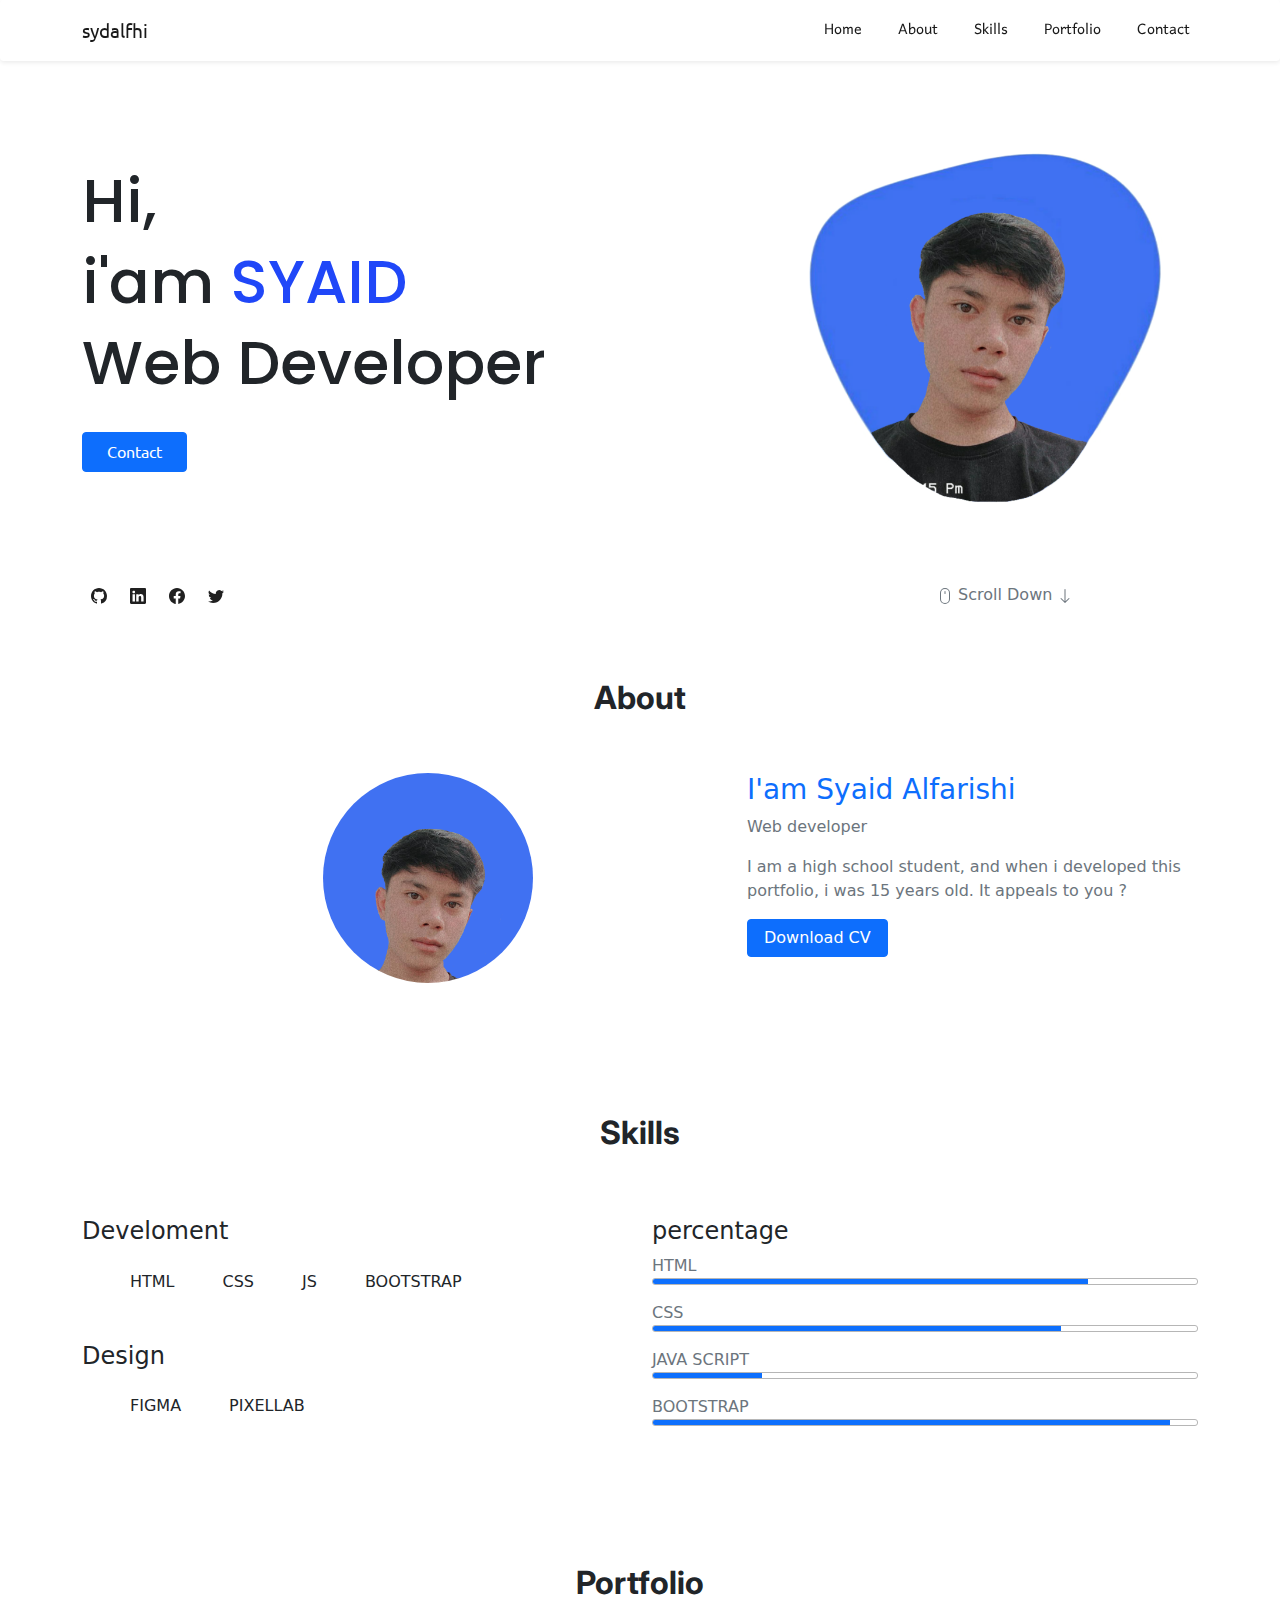
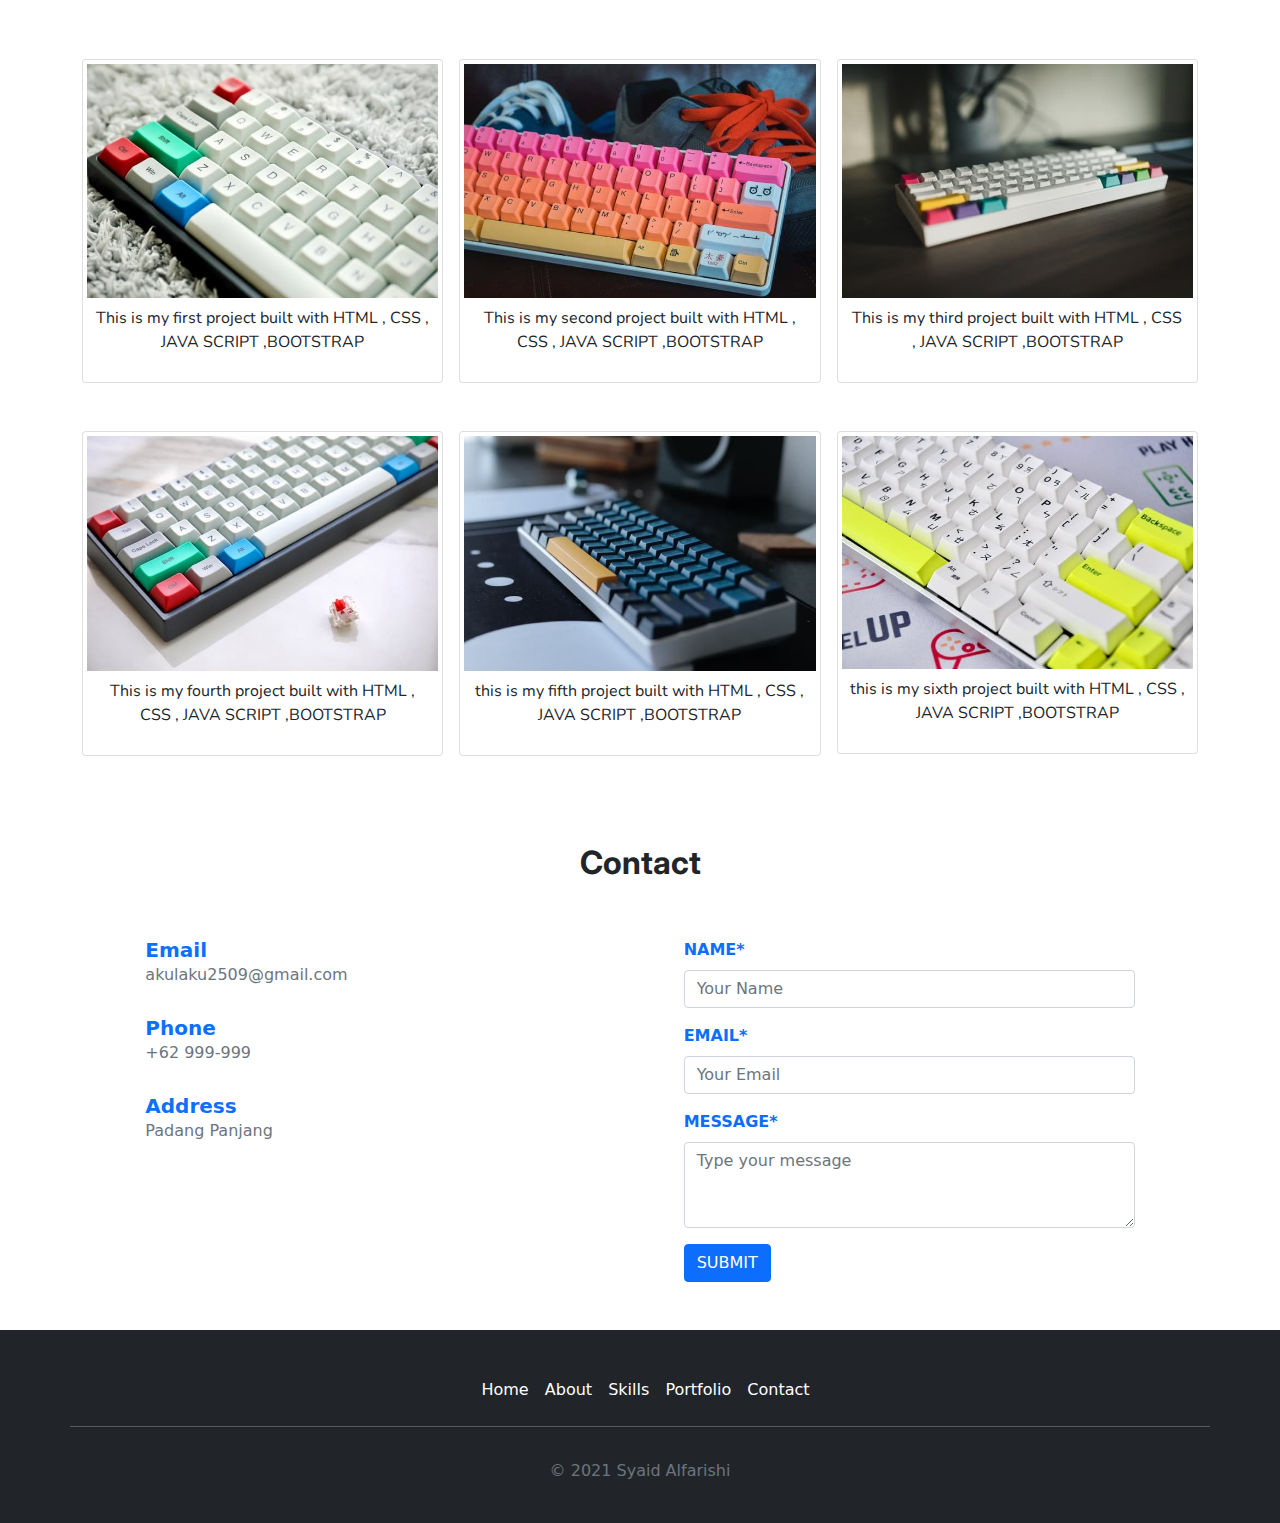
<file: index.html>
<!doctype html>
<html lang="en" id="home">

<head>
    <!-- Required meta tags -->
    <meta charset="utf-8">
    <meta name="viewport" content="width=device-width, initial-scale=1">

    <!-- Bootstrap CSS -->
    <link href="https://cdn.jsdelivr.net/npm/bootstrap@5.1.1/dist/css/bootstrap.min.css" rel="stylesheet"
        integrity="sha384-F3w7mX95PdgyTmZZMECAngseQB83DfGTowi0iMjiWaeVhAn4FJkqJByhZMI3AhiU" crossorigin="anonymous">
    <link rel="stylesheet" href="css/bootstrap.min.css">
    <link rel="stylesheet" href="asset/index.css">
    <link rel="stylesheet" href="https://cdn.jsdelivr.net/npm/bootstrap-icons@1.5.0/font/bootstrap-icons.css">
    <link rel="icon" href="asset/img/logoIcon.png" type="x/icon">
    <title>sydalfhi</title>
</head>

<body>









    <!-- navbar -->
    <nav class="navbar navbar-expand-lg navbar-light bg-white shadow-sm fixed-top rounded">
        <div class="container">
            <a class="navbar-brand nameDev" href="#home">sydalfhi</a>
            <button class="navbar-toggler" type="button" data-bs-toggle="collapse" data-bs-target="#navbarNav"
                aria-controls="navbarNav" aria-expanded="false" aria-label="Toggle navigation">
                <span class="navbar-toggler-icon"></span>
            </button>
            <div class="collapse navbar-collapse" id="navbarNav">
                <ul class="navbar-nav ms-auto text-capitalize">
                    <li class="nav-item">
                        <a class="nav-link active" aria-current="page" href="#home">Home</a>
                    </li>
                    <li class="nav-item">
                        <a class="nav-link active" aria-current="page" href="#about">About</a>
                    </li>
                    <li class="nav-item">
                        <a class="nav-link active" aria-current="page" href="#skills">Skills</a>
                    </li>
                    <li class="nav-item">
                        <a class="nav-link active" aria-current="page" href="#portfolio">Portfolio</a>
                    </li>
                    <li class="nav-item">
                        <a class="nav-link active" aria-current="page" href="#contact">contact</a>
                    </li>
                </ul>
            </div>
        </div>
    </nav>
    <!-- end navbar -->








    <!-- header -->
    <div class="container header">
        <div class="row text-center text-md-start bagianAtas">
            <div class="col-sm-6  order-2 order-md-1">
                <h1 class="myName">Hi,</h1>
                <h1 class="myName">i'am <span style="color: rgb(32, 71, 248);">SYAID</span></h1>
                <h1 class="myName">Web Developer</h1>
                <!--  -->
                <button class="btn btn-primary ps-4 pe-4 mt-4 "><a class="tombolContact"
                        href="#contact">Contact</a></button>
            </div>
            <!--  -->
            <div class="col-md-6 myPhoto  order-1 order-md-2">
                <img src="asset/img/20211002_205307.png" alt="syaid" class="img-fluid ">
            </div>
        </div>
        <div class="row mt-5 " style="margin-top:20px;">
            <div class="col-12 col-md-9 icon">
                <a href="https://github.com/sydalfhi" target="_blank" class="mediasocial"><svg
                        xmlns="http://www.w3.org/2000/svg" width="16" height="16" fill="currentColor"
                        class="bi bi-github" viewBox="0 0 16 16">
                        <path
                            d="M8 0C3.58 0 0 3.58 0 8c0 3.54 2.29 6.53 5.47 7.59.4.07.55-.17.55-.38 0-.19-.01-.82-.01-1.49-2.01.37-2.53-.49-2.69-.94-.09-.23-.48-.94-.82-1.13-.28-.15-.68-.52-.01-.53.63-.01 1.08.58 1.23.82.72 1.21 1.87.87 2.33.66.07-.52.28-.87.51-1.07-1.78-.2-3.64-.89-3.64-3.95 0-.87.31-1.59.82-2.15-.08-.2-.36-1.02.08-2.12 0 0 .67-.21 2.2.82.64-.18 1.32-.27 2-.27.68 0 1.36.09 2 .27 1.53-1.04 2.2-.82 2.2-.82.44 1.1.16 1.92.08 2.12.51.56.82 1.27.82 2.15 0 3.07-1.87 3.75-3.65 3.95.29.25.54.73.54 1.48 0 1.07-.01 1.93-.01 2.2 0 .21.15.46.55.38A8.012 8.012 0 0 0 16 8c0-4.42-3.58-8-8-8z" />
                    </svg></a>
                <a href="#" class="mediasocial"><svg xmlns="http://www.w3.org/2000/svg" width="16" height="16"
                        fill="currentColor" class="bi bi-linkedin" viewBox="0 0 16 16">
                        <path
                            d="M0 1.146C0 .513.526 0 1.175 0h13.65C15.474 0 16 .513 16 1.146v13.708c0 .633-.526 1.146-1.175 1.146H1.175C.526 16 0 15.487 0 14.854V1.146zm4.943 12.248V6.169H2.542v7.225h2.401zm-1.2-8.212c.837 0 1.358-.554 1.358-1.248-.015-.709-.52-1.248-1.342-1.248-.822 0-1.359.54-1.359 1.248 0 .694.521 1.248 1.327 1.248h.016zm4.908 8.212V9.359c0-.216.016-.432.08-.586.173-.431.568-.878 1.232-.878.869 0 1.216.662 1.216 1.634v3.865h2.401V9.25c0-2.22-1.184-3.252-2.764-3.252-1.274 0-1.845.7-2.165 1.193v.025h-.016a5.54 5.54 0 0 1 .016-.025V6.169h-2.4c.03.678 0 7.225 0 7.225h2.4z" />
                    </svg></a>
                <a href="https://www.facebook.com/syaid.alfatishi/" target="_blank" class="mediasocial"><svg
                        xmlns="http://www.w3.org/2000/svg" width="16" height="16" fill="currentColor"
                        class="bi bi-facebook" viewBox="0 0 16 16">
                        <path
                            d="M16 8.049c0-4.446-3.582-8.05-8-8.05C3.58 0-.002 3.603-.002 8.05c0 4.017 2.926 7.347 6.75 7.951v-5.625h-2.03V8.05H6.75V6.275c0-2.017 1.195-3.131 3.022-3.131.876 0 1.791.157 1.791.157v1.98h-1.009c-.993 0-1.303.621-1.303 1.258v1.51h2.218l-.354 2.326H9.25V16c3.824-.604 6.75-3.934 6.75-7.951z" />
                    </svg></a>
                <a href="#" class="mediasocial"><svg xmlns="http://www.w3.org/2000/svg" width="16" height="16"
                        fill="currentColor" class="bi bi-twitter" viewBox="0 0 16 16">
                        <path
                            d="M5.026 15c6.038 0 9.341-5.003 9.341-9.334 0-.14 0-.282-.006-.422A6.685 6.685 0 0 0 16 3.542a6.658 6.658 0 0 1-1.889.518 3.301 3.301 0 0 0 1.447-1.817 6.533 6.533 0 0 1-2.087.793A3.286 3.286 0 0 0 7.875 6.03a9.325 9.325 0 0 1-6.767-3.429 3.289 3.289 0 0 0 1.018 4.382A3.323 3.323 0 0 1 .64 6.575v.045a3.288 3.288 0 0 0 2.632 3.218 3.203 3.203 0 0 1-.865.115 3.23 3.23 0 0 1-.614-.057 3.283 3.283 0 0 0 3.067 2.277A6.588 6.588 0 0 1 .78 13.58a6.32 6.32 0 0 1-.78-.045A9.344 9.344 0 0 0 5.026 15z" />
                    </svg></a>
            </div>
            <!--  -->
            <div class="col-3 text-muted ini">
                <svg xmlns="http://www.w3.org/2000/svg" width="16" height="16" fill="currentColor" class="bi bi-mouse"
                    viewBox="0 0 16 16">
                    <path
                        d="M8 3a.5.5 0 0 1 .5.5v2a.5.5 0 0 1-1 0v-2A.5.5 0 0 1 8 3zm4 8a4 4 0 0 1-8 0V5a4 4 0 1 1 8 0v6zM8 0a5 5 0 0 0-5 5v6a5 5 0 0 0 10 0V5a5 5 0 0 0-5-5z" />
                </svg> Scroll Down <svg xmlns="http://www.w3.org/2000/svg" width="16" height="16" fill="currentColor"
                    class="bi bi-arrow-down" viewBox="0 0 16 16">
                    <path fill-rule="evenodd"
                        d="M8 1a.5.5 0 0 1 .5.5v11.793l3.146-3.147a.5.5 0 0 1 .708.708l-4 4a.5.5 0 0 1-.708 0l-4-4a.5.5 0 0 1 .708-.708L7.5 13.293V1.5A.5.5 0 0 1 8 1z" />
                </svg>
            </div>
        </div>
    </div>
    <!-- END header -->









    <!-- section pertama -->
    <section id="about" class="" style="background-color: rgb(252, 252 252); margin-bottom: 75px;">
        <div class="container">
            <div class="row justify-content-md-between">
                <div class="col-12 mt-4 pt-5">
                    <h2 class="fs-2 text-center text-dark pb-sm-5 pb-5 fw-bold">About
                    </h2>
                </div>
                <div class=" col-12 col-md-5 text-md-end text-center ">
                    <img src="asset/img/1633181444-picsay.png" alt="syaid" class="rounded-circle gambar2 ">
                </div>
                <div class="col-12 col-md-5 text-md-start text-center lh-2">
                    <h3 class=" text-primary  pt-4 pt-md-0">I'am Syaid Alfarishi</h3>
                    <p class="text-muted ">Web developer</p>
                    <p class="text-muted">I am a high school student, and when i developed this portfolio, i was 15
                        years old.
                        It appeals to you ?</p>
                    <button class="btn btn-primary ps-3 pe-3">Download CV</button>
                </div>
            </div>
        </div>
    </section>
    <!-- akhir section pertama -->
    <!-- section kedua -->
    <section id="skills" class="skil">
        <div class="container">
            <div class="row pb-5">
                <div class="col-12 mt-2 pt-5">
                    <h2 class="fs-2 text-center text-dark pb-5 mb-lg-3 fw-bold">Skills</h2>
                </div>
                <!--  -->
                <div class="col-12 col-md-6 text-start text-md-start">
                    <h4 class="pb-3">Develoment</h4>
                    <div
                        class="col-12 d-flex flex-wrap justify-content-center justify-content-md-start ps-md-5 pb-md-3">
                        <p>HTML</p>
                        <p class="ms-5">CSS</p>
                        <p class="ms-5">JS</p>
                        <p class="ms-5">BOOTSTRAP</p>
                    </div>
                    <div class="design pt-5 pt-md-3">
                        <h4 class="pb-3">Design</h4>
                        <div class="col-12 d-flex justify-content-center justify-content-md-start ps-md-5 pb-md-3">
                            <p>FIGMA</p>
                            <p class="ms-5">PIXELLAB</p>
                        </div>
                    </div>
                </div>
                <!--  -->
                <div class="col-12 col-md-6 pt-4 pt-md-0 ">
                    <h4 class="text-center text-md-start">percentage</h4>
                    <span class="fs-6 text-muted">HTML</span>
                    <div class="konten mb-3">
                        <div class="isian" style="width: 80%;"></div>
                    </div>
                    <!--  -->
                    <span class="fs-6 text-muted">CSS</span>
                    <div class="konten mb-3">
                        <div class="isian" style="width: 75%;"></div>
                    </div>
                    <!--  -->
                    <span class="fs-6 text-muted">JAVA SCRIPT</span>
                    <div class="konten mb-3">
                        <div class="isian" style="width: 20%;"></div>
                    </div>
                    <!--  -->
                    <span class="fs-6 text-muted">BOOTSTRAP</span>
                    <div class="konten mb-3">
                        <div class="isian" style="width: 95%;"></div>
                    </div>
                    <!--  -->
                </div>
            </div>
        </div>
    </section>
    <!-- akhir section kedua -->








    <!-- section ketiga -->
    <section id="portfolio">
        <div class="container">
            <div class="row justify-content-center gy-md-5 gx-md-3">
                <div class="col-12 mt-5 pt-md-3">
                    <h2 class="fs-2 text-center text-dark pb-3 pb-md-0  fw-bold">Portfolio</h2>
                </div>
                <!--  -->
                <div class="col-6 col-md-4">
                    <div class="card img-thumbnail">
                        <img src="asset/img/6.jpg" alt="gambar6>
                        <div class=" card-body">
                        <p class=" paragraf text-center p-2">This is my first project built with HTML , CSS , JAVA
                            SCRIPT ,BOOTSTRAP</p>
                    </div>
                </div>
                <!--  -->
                <div class="col-6 col-md-4">
                    <div class="card img-thumbnail">
                        <img src="asset/img/1.jpg" alt="gambar1>
                        <div class=" card-body">
                        <p class=" paragraf text-center p-2">This is my second project built with HTML , CSS , JAVA
                            SCRIPT ,BOOTSTRAP</p>
                    </div>
                </div>
                <!--  -->
                <div class="col-6 col-md-4">
                    <div class="card img-thumbnail">
                        <img src="asset/img/2.jpg" alt="gambar2>
                        <div class=" card-body">
                        <p class=" paragraf text-center p-2">This is my third project built with HTML , CSS , JAVA
                            SCRIPT ,BOOTSTRAP</p>
                    </div>
                </div>
                <!--  -->
                <!--  -->
                <div class="col-6 col-md-4">
                    <div class="card img-thumbnail">
                        <img src="asset/img/3.jpg" alt="gambar3>
                        <div class=" card-body">
                        <p class=" paragraf text-center p-2">This is my fourth project built with HTML , CSS , JAVA
                            SCRIPT ,BOOTSTRAP</p>
                    </div>
                </div>
                <!--  -->
                <!--  -->
                <div class="col-6 col-md-4">
                    <div class="card img-thumbnail">
                        <img src="asset/img/4.jpg" alt="gambar4>
                        <div class=" card-body">
                        <p class=" paragraf text-center p-2">this is my fifth project built with HTML , CSS , JAVA
                            SCRIPT ,BOOTSTRAP</p>
                    </div>
                </div>
                <!--  -->
                <!--  -->
                <div class="col-6 col-md-4">
                    <div class="card img-thumbnail">
                        <img src="asset/img/5.jpg" alt="gambar5>
                        <div class=" card-body">
                        <p class=" paragraf text-center p-2">this is my sixth project built with HTML , CSS , JAVA
                            SCRIPT ,BOOTSTRAP</p>
                    </div>
                </div>
                <!--  -->
            </div>
        </div>
        </div>
    </section>
    <!--end  section ketiga -->









    <!-- section keemmpat -->
    <section id="contact" class="mb-5">
        <div class="container">
            <div class="row justify-content-md-evenly justify-content-center ">
                <div class="col-12 mt-5 pt-md-3">
                    <br>
                    <h2 class="fs-2 text-center text-dark pb-5 fw-bold">Contact</h2>
                </div>
                <div class="col-12 col-md-5 tentangSaya">
                    <div class="div1">
                        <h5 class="fw-bold">Email</h5>
                        <p class="text-muted">akulaku2509@gmail.com</p>
                    </div>
                    <div class="div2">
                        <h5 class="fw-bold">Phone</h5>
                        <p class="text-muted">+62 999-999</p>
                    </div>
                    <div class="div3">
                        <h5 class="fw-bold">Address</h5>
                        <p class="text-muted">Padang Panjang</p>
                    </div>
                </div>
                <div class="col-12 col-md-5 pt-md-0 pt-4">
                    <form>
                        <div class="mb-3">
                            <label for="name" class="form-label text-primary fw-bold">NAME*</label>
                            <input type="name" class="form-control" placeholder="Your Name" id="name"
                                aria-describedby="name">
                        </div>
                        <!--  -->
                        <div class="mb-3">
                            <label for="email" class="form-label text-primary fw-bold">EMAIL*</label>
                            <input type="email" class="form-control" placeholder="Your Email" id="email"
                                aria-describedby="email">
                        </div>
                        <!--  -->
                        <div class="mb-3">
                            <label for="pesan" class="form-label text-primary fw-bold">MESSAGE*</label>
                            <textarea class="form-control" id="pesan" rows="3"
                                placeholder="Type your message"></textarea>
                        </div>
                        <button type="submit" class="btn btn-primary">SUBMIT</button>
                    </form>
                </div>
            </div>
        </div>
    </section>
    <!-- end section keemmpat -->










    <!-- footer -->
    <footer class="bg-dark pt-5">
        <div class="container">
            <div class="row">
                <div class="col-12 pb-4">
                    <div class="text-center">
                        <a class="text-decoration-none text-white link-foot" href="#home">Home</a>
                        <a class="text-decoration-none text-white link-foot" href="#about">About</a>
                        <a class="text-decoration-none text-white link-foot" href="#skills">Skills</a>
                        <a class="text-decoration-none text-white link-foot" href="#portfolio">Portfolio</a>
                        <a class="text-decoration-none text-white link-foot" href="#contact">Contact</a>
                    </div>
                </div>
                <!--  -->
                <hr class="bg-white">
                <!--  -->
                <div class="col-12 pt-3 pb-4">
                    <p class="text-white text-center text-muted">© 2021 Syaid Alfarishi</p>
                </div>
            </div>
        </div>
    </footer>
    <!-- footer -->
    <!-- js -->
    <script src="https://cdn.jsdelivr.net/npm/bootstrap@5.1.1/dist/js/bootstrap.bundle.min.js"
        integrity="sha384-/bQdsTh/da6pkI1MST/rWKFNjaCP5gBSY4sEBT38Q/9RBh9AH40zEOg7Hlq2THRZ" crossorigin="anonymous">
    </script>
</body>

</html>
<!-- 0d6ffd -->
</file>
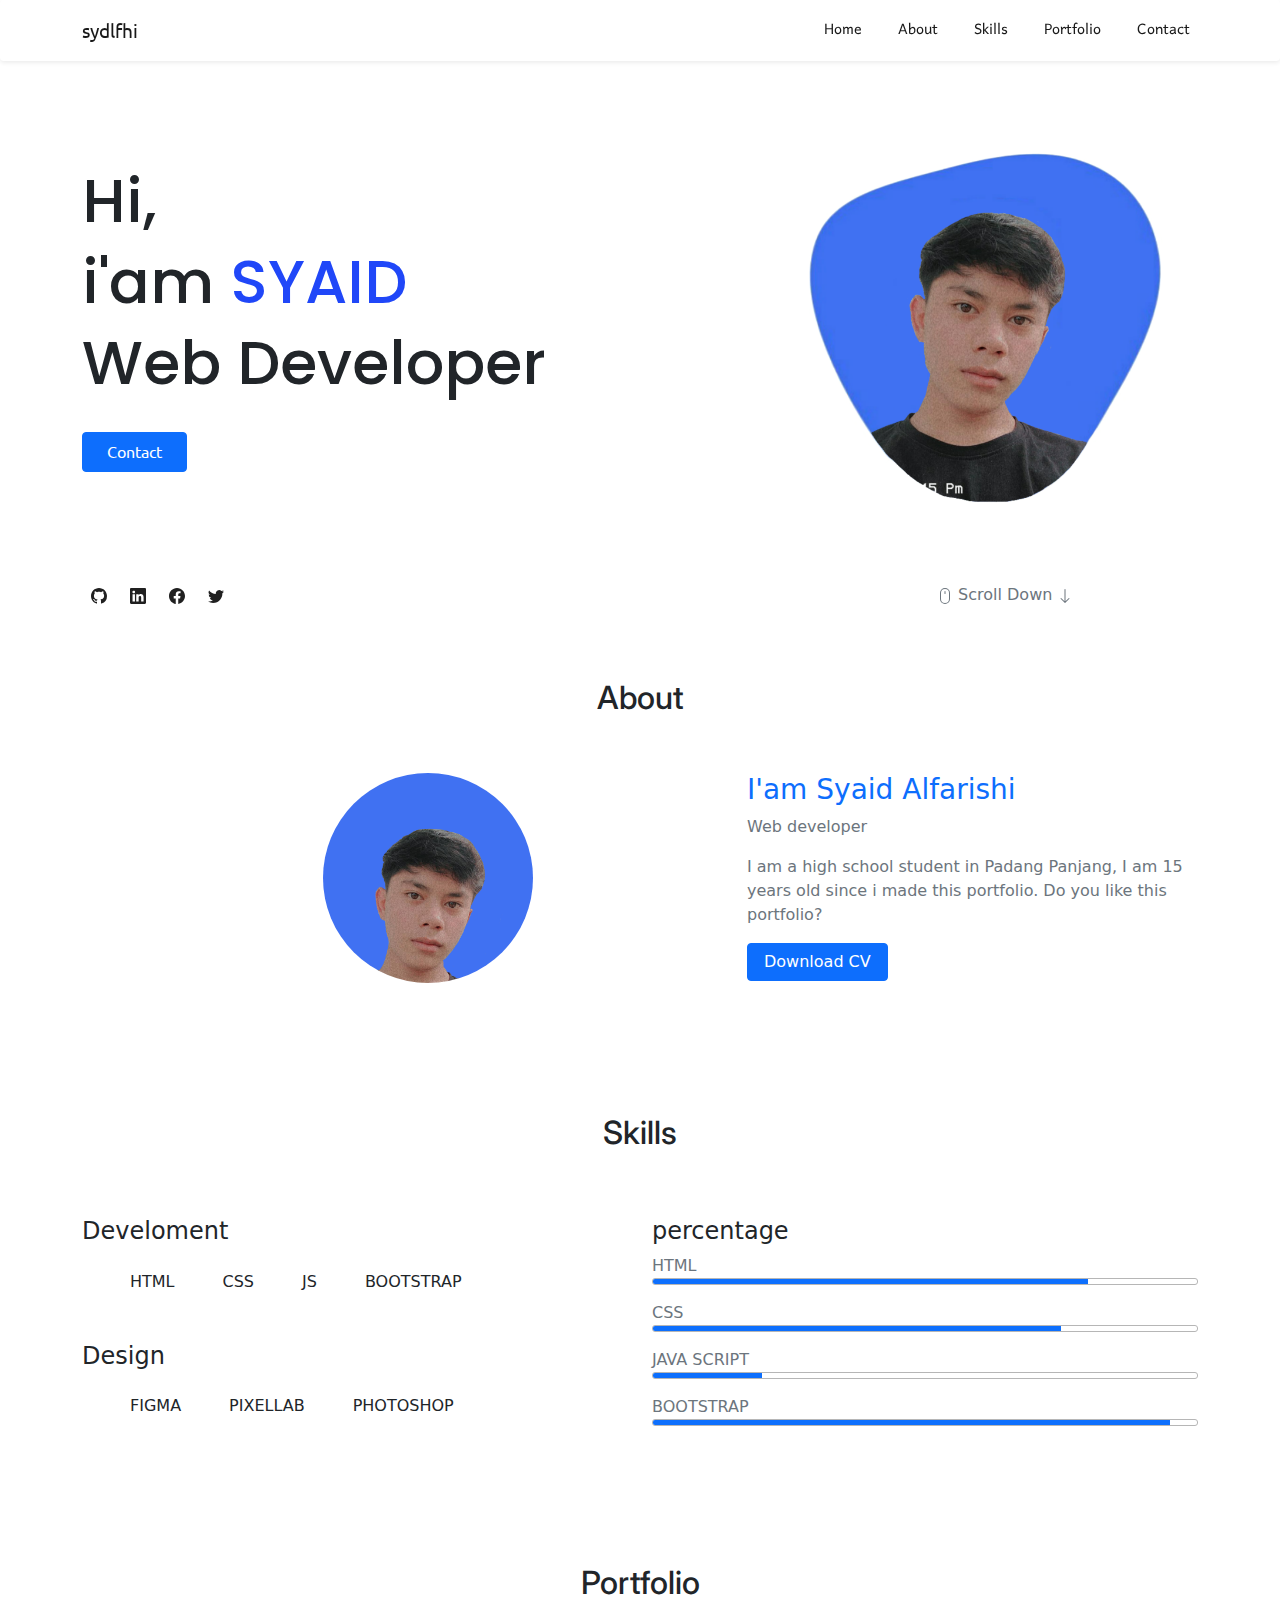
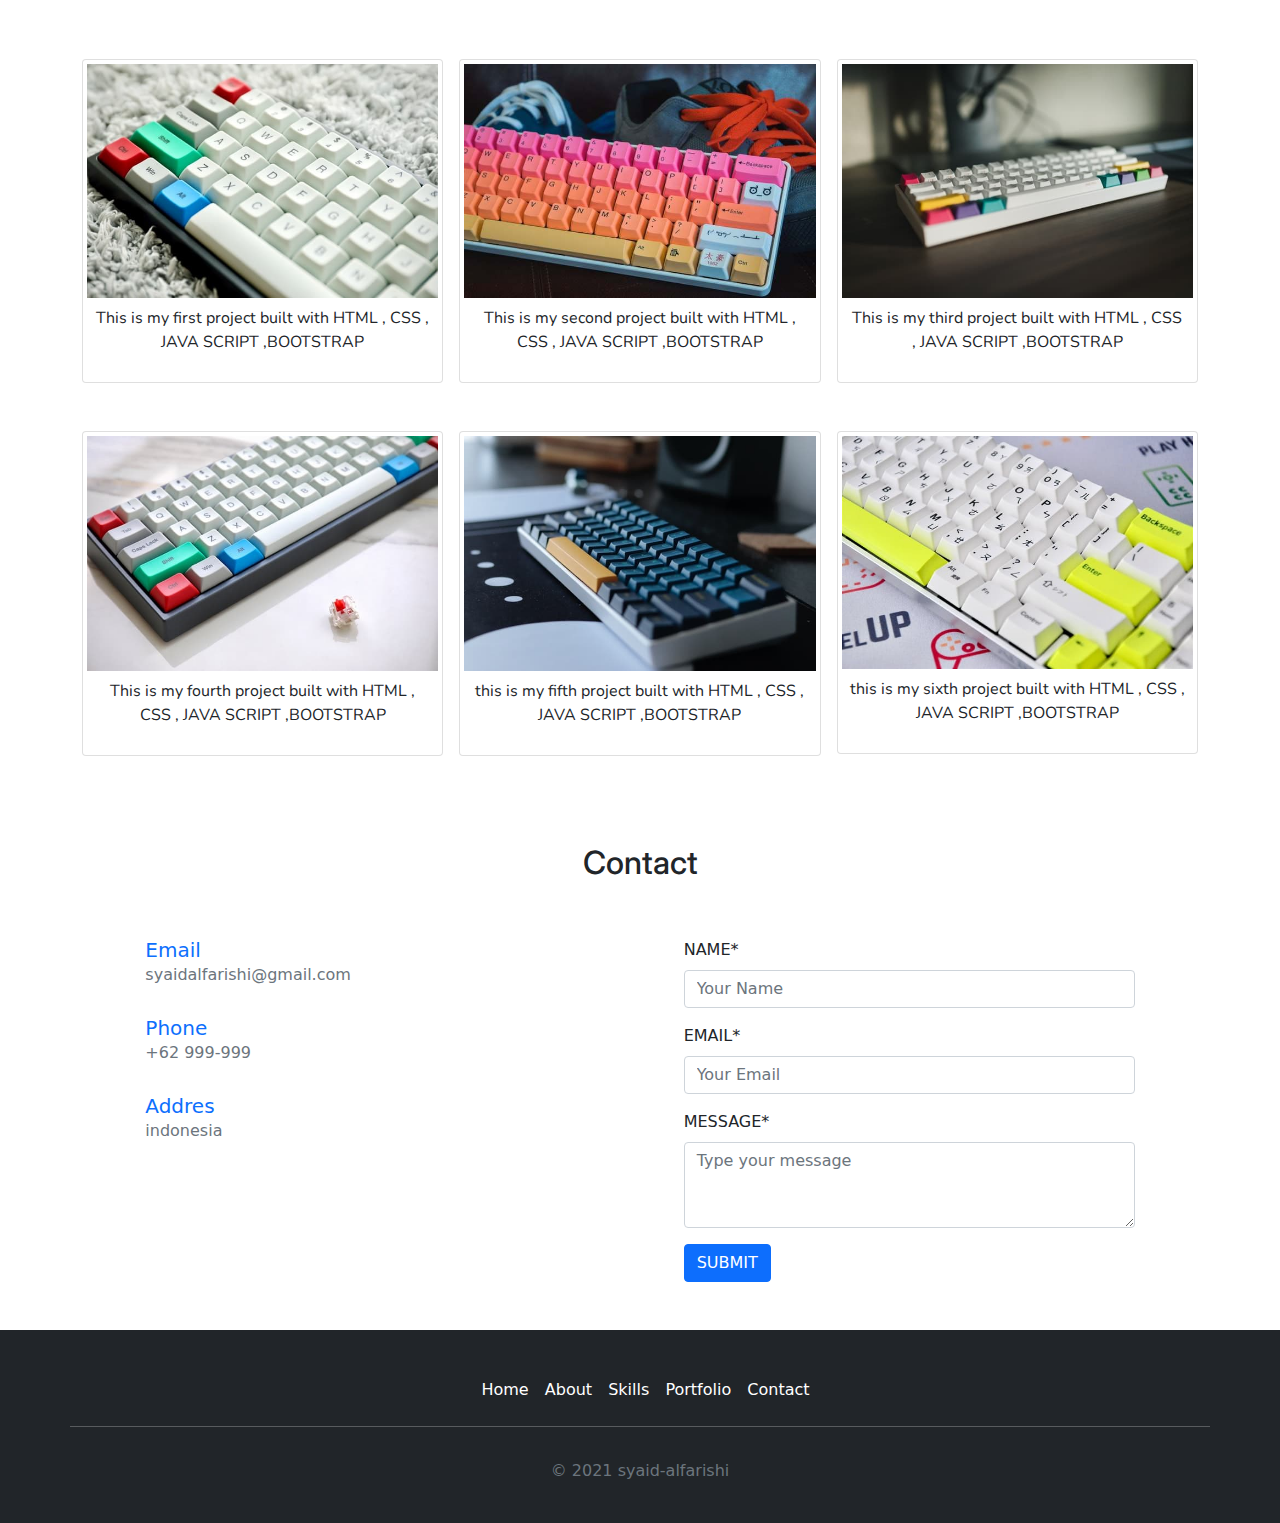
<file: buarsendiri.html>
<!doctype html>
<html lang="en" id="home">

<head>
    <!-- Required meta tags -->
    <meta charset="utf-8">
    <meta name="viewport" content="width=device-width, initial-scale=1">

    <!-- Bootstrap CSS -->
    <link href="https://cdn.jsdelivr.net/npm/bootstrap@5.1.1/dist/css/bootstrap.min.css" rel="stylesheet"
        integrity="sha384-F3w7mX95PdgyTmZZMECAngseQB83DfGTowi0iMjiWaeVhAn4FJkqJByhZMI3AhiU" crossorigin="anonymous">
    <link rel="stylesheet" href="css/bootstrap.min.css">
    <link rel="stylesheet" href="asset/index.css">
    <link rel="stylesheet" href="https://cdn.jsdelivr.net/npm/bootstrap-icons@1.5.0/font/bootstrap-icons.css">
    <title>syaid alfarshi</title>
</head>

<body>
    <!-- navbar -->
    <nav class="navbar navbar-expand-lg navbar-light bg-white shadow-sm fixed-top rounded">
        <div class="container">
            <a class="navbar-brand nameDev" href="#home">sydlfhi</a>
            <button class="navbar-toggler" type="button" data-bs-toggle="collapse" data-bs-target="#navbarNav"
                aria-controls="navbarNav" aria-expanded="false" aria-label="Toggle navigation">
                <span class="navbar-toggler-icon"></span>
            </button>
            <div class="collapse navbar-collapse" id="navbarNav">
                <ul class="navbar-nav ms-auto text-capitalize">
                    <li class="nav-item">
                        <a class="nav-link active" aria-current="page" href="#home">Home</a>
                    </li>
                    <li class="nav-item">
                        <a class="nav-link active" aria-current="page" href="#about">About</a>
                    </li>
                    <li class="nav-item">
                        <a class="nav-link active" aria-current="page" href="#skills">Skills</a>
                    </li>
                    <li class="nav-item">
                        <a class="nav-link active" aria-current="page" href="#portfolio">Portfolio</a>
                    </li>
                    <li class="nav-item">
                        <a class="nav-link active" aria-current="page" href="#contact">contact</a>
                    </li>
                </ul>
            </div>
        </div>
    </nav>
    <!-- end navbar -->
    <!-- header -->
    <div class="container header">
        <div class="row text-center text-md-start bagianAtas">
            <div class="col-sm-6  order-2 order-md-1">
                <h1 class="myName">Hi,</h1>
                <h1 class="myName">i'am <span style="color: rgb(32, 71, 248);">SYAID</span></h1>
                <h1 class="myName">Web Developer</h1>
                <!--  -->
                <button class="btn btn-primary ps-4 pe-4 mt-4 "><a class="tombolContact"
                        href="#contact">Contact</a></button>
            </div>
            <!--  -->
            <div class="col-md-6 myPhoto  order-1 order-md-2">
                <img src="asset/img/20211002_205307.png" alt="syaid" class="img-fluid ">
            </div>
        </div>
        <div class="row mt-5 " style="margin-top:20px;">
            <div class="col-12 col-md-9 icon">
                <a href="https://github.com/sydalfhi" target="_blank" class="mediasocial"><svg
                        xmlns="http://www.w3.org/2000/svg" width="16" height="16" fill="currentColor"
                        class="bi bi-github" viewBox="0 0 16 16">
                        <path
                            d="M8 0C3.58 0 0 3.58 0 8c0 3.54 2.29 6.53 5.47 7.59.4.07.55-.17.55-.38 0-.19-.01-.82-.01-1.49-2.01.37-2.53-.49-2.69-.94-.09-.23-.48-.94-.82-1.13-.28-.15-.68-.52-.01-.53.63-.01 1.08.58 1.23.82.72 1.21 1.87.87 2.33.66.07-.52.28-.87.51-1.07-1.78-.2-3.64-.89-3.64-3.95 0-.87.31-1.59.82-2.15-.08-.2-.36-1.02.08-2.12 0 0 .67-.21 2.2.82.64-.18 1.32-.27 2-.27.68 0 1.36.09 2 .27 1.53-1.04 2.2-.82 2.2-.82.44 1.1.16 1.92.08 2.12.51.56.82 1.27.82 2.15 0 3.07-1.87 3.75-3.65 3.95.29.25.54.73.54 1.48 0 1.07-.01 1.93-.01 2.2 0 .21.15.46.55.38A8.012 8.012 0 0 0 16 8c0-4.42-3.58-8-8-8z" />
                    </svg></a>
                <a href="#" class="mediasocial"><svg xmlns="http://www.w3.org/2000/svg" width="16" height="16"
                        fill="currentColor" class="bi bi-linkedin" viewBox="0 0 16 16">
                        <path
                            d="M0 1.146C0 .513.526 0 1.175 0h13.65C15.474 0 16 .513 16 1.146v13.708c0 .633-.526 1.146-1.175 1.146H1.175C.526 16 0 15.487 0 14.854V1.146zm4.943 12.248V6.169H2.542v7.225h2.401zm-1.2-8.212c.837 0 1.358-.554 1.358-1.248-.015-.709-.52-1.248-1.342-1.248-.822 0-1.359.54-1.359 1.248 0 .694.521 1.248 1.327 1.248h.016zm4.908 8.212V9.359c0-.216.016-.432.08-.586.173-.431.568-.878 1.232-.878.869 0 1.216.662 1.216 1.634v3.865h2.401V9.25c0-2.22-1.184-3.252-2.764-3.252-1.274 0-1.845.7-2.165 1.193v.025h-.016a5.54 5.54 0 0 1 .016-.025V6.169h-2.4c.03.678 0 7.225 0 7.225h2.4z" />
                    </svg></a>
                <a href="https://www.facebook.com/syaid.alfatishi/" target="_blank" class="mediasocial"><svg
                        xmlns="http://www.w3.org/2000/svg" width="16" height="16" fill="currentColor"
                        class="bi bi-facebook" viewBox="0 0 16 16">
                        <path
                            d="M16 8.049c0-4.446-3.582-8.05-8-8.05C3.58 0-.002 3.603-.002 8.05c0 4.017 2.926 7.347 6.75 7.951v-5.625h-2.03V8.05H6.75V6.275c0-2.017 1.195-3.131 3.022-3.131.876 0 1.791.157 1.791.157v1.98h-1.009c-.993 0-1.303.621-1.303 1.258v1.51h2.218l-.354 2.326H9.25V16c3.824-.604 6.75-3.934 6.75-7.951z" />
                    </svg></a>
                <a href="#" class="mediasocial"><svg xmlns="http://www.w3.org/2000/svg" width="16" height="16"
                        fill="currentColor" class="bi bi-twitter" viewBox="0 0 16 16">
                        <path
                            d="M5.026 15c6.038 0 9.341-5.003 9.341-9.334 0-.14 0-.282-.006-.422A6.685 6.685 0 0 0 16 3.542a6.658 6.658 0 0 1-1.889.518 3.301 3.301 0 0 0 1.447-1.817 6.533 6.533 0 0 1-2.087.793A3.286 3.286 0 0 0 7.875 6.03a9.325 9.325 0 0 1-6.767-3.429 3.289 3.289 0 0 0 1.018 4.382A3.323 3.323 0 0 1 .64 6.575v.045a3.288 3.288 0 0 0 2.632 3.218 3.203 3.203 0 0 1-.865.115 3.23 3.23 0 0 1-.614-.057 3.283 3.283 0 0 0 3.067 2.277A6.588 6.588 0 0 1 .78 13.58a6.32 6.32 0 0 1-.78-.045A9.344 9.344 0 0 0 5.026 15z" />
                    </svg></a>
            </div>
            <!--  -->
            <div class="col-3 text-muted ini">
                <svg xmlns="http://www.w3.org/2000/svg" width="16" height="16" fill="currentColor" class="bi bi-mouse"
                    viewBox="0 0 16 16">
                    <path
                        d="M8 3a.5.5 0 0 1 .5.5v2a.5.5 0 0 1-1 0v-2A.5.5 0 0 1 8 3zm4 8a4 4 0 0 1-8 0V5a4 4 0 1 1 8 0v6zM8 0a5 5 0 0 0-5 5v6a5 5 0 0 0 10 0V5a5 5 0 0 0-5-5z" />
                </svg> Scroll Down <svg xmlns="http://www.w3.org/2000/svg" width="16" height="16" fill="currentColor"
                    class="bi bi-arrow-down" viewBox="0 0 16 16">
                    <path fill-rule="evenodd"
                        d="M8 1a.5.5 0 0 1 .5.5v11.793l3.146-3.147a.5.5 0 0 1 .708.708l-4 4a.5.5 0 0 1-.708 0l-4-4a.5.5 0 0 1 .708-.708L7.5 13.293V1.5A.5.5 0 0 1 8 1z" />
                </svg>
            </div>
        </div>
    </div>
    <!-- END header -->
    <!-- section pertama -->
    <section id="about" class="" style="background-color: rgb(252, 252 252); margin-bottom: 75px;">
        <div class="container">
            <div class="row justify-content-md-between">
                <div class="col-12 mt-4 pt-5">
                    <h2 class="fs-2 text-center text-dark pb-sm-5 pb-5 ">About
                    </h2>
                </div>
                <div class=" col-12 col-md-5 text-md-end text-center ">
                    <img src="asset/img/1633181444-picsay.png" alt="syaid" class="rounded-circle gambar2 ">
                </div>
                <div class="col-12 col-md-5 text-md-start text-center lh-2">
                    <h3 class=" text-primary  pt-4 pt-md-0">I'am Syaid Alfarishi</h3>
                    <p class="text-muted ">Web developer</p>
                    <p class="text-muted">I am a high school student in Padang Panjang, I am 15 years old since i made
                        this
                        portfolio. Do you like this portfolio?</p>
                    <button class="btn btn-primary ps-3 pe-3">Download CV</button>
                </div>
            </div>
        </div>
    </section>
    <!-- akhir section pertama -->
    <!-- section kedua -->
    <section id="skills" class="skil">
        <div class="container">
            <div class="row pb-5">
                <div class="col-12 mt-2 pt-5">
                    <h2 class="fs-2 text-center text-dark pb-5 mb-lg-3">Skills</h2>
                </div>
                <!--  -->
                <div class="col-12 col-md-6 text-start text-md-start">
                    <h4 class="pb-3">Develoment</h4>
                    <div
                        class="col-12 d-flex flex-wrap justify-content-center justify-content-md-start ps-md-5 pb-md-3">
                        <p>HTML</p>
                        <p class="ms-5">CSS</p>
                        <p class="ms-5">JS</p>
                        <p class="ms-5">BOOTSTRAP</p>
                    </div>
                    <div class="design pt-5 pt-md-3">
                        <h4 class="pb-3">Design</h4>
                        <div class="col-12 d-flex justify-content-center justify-content-md-start ps-md-5 pb-md-3">
                            <p>FIGMA</p>
                            <p class="ms-5">PIXELLAB</p>
                            <p class="ms-5">PHOTOSHOP</p>
                        </div>
                    </div>
                </div>
                <!--  -->
                <div class="col-12 col-md-6 pt-4 pt-md-0 ">
                    <h4 class="text-center text-md-start">percentage</h4>
                    <span class="fs-6 text-muted">HTML</span>
                    <div class="konten mb-3">
                        <div class="isian" style="width: 80%;"></div>
                    </div>
                    <!--  -->
                    <span class="fs-6 text-muted">CSS</span>
                    <div class="konten mb-3">
                        <div class="isian" style="width: 75%;"></div>
                    </div>
                    <!--  -->
                    <span class="fs-6 text-muted">JAVA SCRIPT</span>
                    <div class="konten mb-3">
                        <div class="isian" style="width: 20%;"></div>
                    </div>
                    <!--  -->
                    <span class="fs-6 text-muted">BOOTSTRAP</span>
                    <div class="konten mb-3">
                        <div class="isian" style="width: 95%;"></div>
                    </div>
                    <!--  -->
                </div>
            </div>
        </div>
    </section>
    <!-- akhir section kedua -->
    <!-- section ketiga -->
    <section id="portfolio">
        <div class="container">
            <div class="row justify-content-center gy-md-5 gx-md-3">
                <div class="col-12 mt-5 pt-md-3">
                    <h2 class="fs-2 text-center text-dark pb-3 pb-md-0 ">Portfolio</h2>
                </div>
                <!--  -->
                <div class="col-6 col-md-4">
                    <div class="card img-thumbnail">
                        <img src="asset/img/6.jpg" alt="gambar6>
                        <div class=" card-body">
                        <p class=" paragraf text-center p-2">This is my first project built with HTML , CSS , JAVA
                            SCRIPT ,BOOTSTRAP</p>
                    </div>
                </div>
                <!--  -->
                <div class="col-6 col-md-4">
                    <div class="card img-thumbnail">
                        <img src="asset/img/1.jpg" alt="gambar1>
                        <div class=" card-body">
                        <p class=" paragraf text-center p-2">This is my second project built with HTML , CSS , JAVA
                            SCRIPT ,BOOTSTRAP</p>
                    </div>
                </div>
                <!--  -->
                <div class="col-6 col-md-4">
                    <div class="card img-thumbnail">
                        <img src="asset/img/2.jpg" alt="gambar2>
                        <div class=" card-body">
                        <p class=" paragraf text-center p-2">This is my third project built with HTML , CSS , JAVA
                            SCRIPT ,BOOTSTRAP</p>
                    </div>
                </div>
                <!--  -->
                <!--  -->
                <div class="col-6 col-md-4">
                    <div class="card img-thumbnail">
                        <img src="asset/img/3.jpg" alt="gambar3>
                        <div class=" card-body">
                        <p class=" paragraf text-center p-2">This is my fourth project built with HTML , CSS , JAVA
                            SCRIPT ,BOOTSTRAP</p>
                    </div>
                </div>
                <!--  -->
                <!--  -->
                <div class="col-6 col-md-4">
                    <div class="card img-thumbnail">
                        <img src="asset/img/4.jpg" alt="gambar4>
                        <div class=" card-body">
                        <p class=" paragraf text-center p-2">this is my fifth project built with HTML , CSS , JAVA
                            SCRIPT ,BOOTSTRAP</p>
                    </div>
                </div>
                <!--  -->
                <!--  -->
                <div class="col-6 col-md-4">
                    <div class="card img-thumbnail">
                        <img src="asset/img/5.jpg" alt="gambar5>
                        <div class=" card-body">
                        <p class=" paragraf text-center p-2">this is my sixth project built with HTML , CSS , JAVA
                            SCRIPT ,BOOTSTRAP</p>
                    </div>
                </div>
                <!--  -->
            </div>
        </div>
        </div>
    </section>
    <!--end  section ketiga -->
    <!-- section keemmpat -->
    <section id="contact" class="mb-5">
        <div class="container">
            <div class="row justify-content-md-evenly justify-content-center ">
                <div class="col-12 mt-5 pt-md-3">
                    <br>
                    <h2 class="fs-2 text-center text-dark pb-5 ">Contact</h2>
                </div>
                <div class="col-12 col-md-5 tentangSaya">
                    <div class="div1">
                        <h5>Email</h5>
                        <p class="text-muted">syaidalfarishi@gmail.com</p>
                    </div>
                    <div class="div2">
                        <h5>Phone</h5>
                        <p class="text-muted">+62 999-999</p>
                    </div>
                    <div class="div3">
                        <h5>Addres</h5>
                        <p class="text-muted">indonesia</p>
                    </div>
                </div>
                <div class="col-12 col-md-5 pt-md-0 pt-4">
                    <form>
                        <div class="mb-3">
                            <label for="name" class="form-label">NAME*</label>
                            <input type="name" class="form-control" placeholder="Your Name" id="name"
                                aria-describedby="name">
                        </div>
                        <!--  -->
                        <div class="mb-3">
                            <label for="email" class="form-label">EMAIL*</label>
                            <input type="email" class="form-control" placeholder="Your Email" id="email"
                                aria-describedby="email">
                        </div>
                        <!--  -->
                        <div class="mb-3">
                            <label for="pesan" class="form-label">MESSAGE*</label>
                            <textarea class="form-control" id="pesan" rows="3"
                                placeholder="Type your message"></textarea>
                        </div>
                        <button type="submit" class="btn btn-primary">SUBMIT</button>
                    </form>
                </div>
            </div>
        </div>
    </section>
    <!-- end section keemmpat -->
    <!-- footer -->
    <footer class="bg-dark pt-5">
        <div class="container">
            <div class="row">
                <div class="col-12 pb-4">
                    <div class="text-center">
                        <a class="text-decoration-none text-white link-foot" href="#home">Home</a>
                        <a class="text-decoration-none text-white link-foot" href="#about">About</a>
                        <a class="text-decoration-none text-white link-foot" href="#skills">Skills</a>
                        <a class="text-decoration-none text-white link-foot" href="#portfolio">Portfolio</a>
                        <a class="text-decoration-none text-white link-foot" href="#contact">Contact</a>
                    </div>
                </div>
                <!--  -->
                <hr class="bg-white">
                <!--  -->
                <div class="col-12 pt-3 pb-4">
                    <p class="text-white text-center text-muted">© 2021 syaid-alfarishi</p>
                </div>
            </div>
        </div>
    </footer>
    <!-- footer -->
    <!-- js -->
    <script src="https://cdn.jsdelivr.net/npm/bootstrap@5.1.1/dist/js/bootstrap.bundle.min.js"
        integrity="sha384-/bQdsTh/da6pkI1MST/rWKFNjaCP5gBSY4sEBT38Q/9RBh9AH40zEOg7Hlq2THRZ" crossorigin="anonymous">
    </script>
</body>

</html>
<!-- 0d6ffd -->
</file>
<file: asset/index.css>
@import url('https://fonts.googleapis.com/css2?family=Source+Sans+Pro:wght@700&display=swap');
@import url('https://fonts.googleapis.com/css2?family=Ubuntu:wght@400;500&display=swap');
@import url('https://fonts.googleapis.com/css2?family=Poppins:wght@600&display=swap');
@import url('https://fonts.googleapis.com/css2?family=Inter:wght@500&display=swap');
@import url('https://fonts.googleapis.com/css2?family=Harmattan&display=swap');
@import url('https://fonts.googleapis.com/css2?family=Nunito&display=swap');

/* end font */
h2 {
    font-family: 'Inter', sans-serif;
    font-weight: 500;
}

/* setting start */
* {
    text-decoration: none;
    box-sizing: border-box;
    margin: 0;
    padding: 0;
    list-style: none;
}

/*  setting end*/
.nameDev {
    font-family: 'Ubuntu', sans-serif;
    font-size: 1.2rem;
}

nav ul li {
    font-family: 'Ubuntu', sans-serif;
    font-size: 1rem;
    margin-left: 20px;
}

li a {
    font-family: 'Harmattan', sans-serif;
    color: #4e4e4e;
    position: relative;
    padding-bottom: 2px;
    font-size: 1.2rem;
}

li a::before {
    content: '';
    position: absolute;
    width: 55%;
    height: 2px;
    left: 15px;
    bottom: 0;
    background-color: #0d6ffd;
    transform: scaleX(0);
    transition: 0.4s;
}

li a:hover::before {
    transform: scaleX(1);
}

/*  */
.container.header {
    margin-top: 165px;
}

.skil {
    margin-bottom: 50px;
}

/*  */
.myName {
    font-family: 'Poppins', sans-serif;
    font-size: 3.8rem;
}


a.tombolContact {
    font-family: 'Ubuntu', sans-serif;
    color: white;
    text-decoration: none;
}

/*  */
.myPhoto {
    width: 400px;
    aspect-ratio: 1/1;
    margin-left: 150px;
    margin-top: -30px;
}

/*  */
a.mediasocial {
    color: rgb(32, 32, 32);
    margin: 0 9px;
}

/*  */
.konten {
    width: 100%;
    height: 7px;
    border: 1px solid #b6b6b6;
    border-radius: 3px;
    overflow: hidden;
}

.isian {
    background: #0d6ffd;
    height: 5px;
}

.gambar2 {
    width: 210px;
    aspect-ratio: 1/1;
}

h5 {
    color: #0d6ffd;
}

.div1,
.div2,
.div3 {
    line-height: 10px;
}

.div1,
.div2 {
    padding-bottom: 20px;
}

/* form */


/* end form */
/*  */
.link-foot {
    margin-left: 11px;
}

.paragraf {
    font-family: 'Nunito', sans-serif;
}

/* responsive */
@media screen and (max-width:768px) {
    .bagianAtas {
        display: flex;
        justify-content: space-around;

    }

    body {
        background: #fff;
    }

    .gambar2 {
        width: 135px;
        aspect-ratio: 1/1;
    }

    /*  */
    li a:hover::before {
        transform: translate(100000px);
    }

    /*  */

    nav ul li {
        margin-left: 0;
    }

    /*  */
    .myPhoto {
        width: 250px;
        aspect-ratio: 1/1;

        margin: -50px auto 0;
    }

    /*  */
    .myName {

        font-size: 4vh;
        text-align: center;
    }

    /*  */

    .tombolContact {
        display: block;
        margin: auto;
    }

    .icon {
        text-align: center;
        margin-top: -20px;
    }

    .ini {
        display: none;
    }

    .tentangSaya {
        display: flex;
        justify-content: space-evenly;
        text-align: center;
    }
}
</file>
